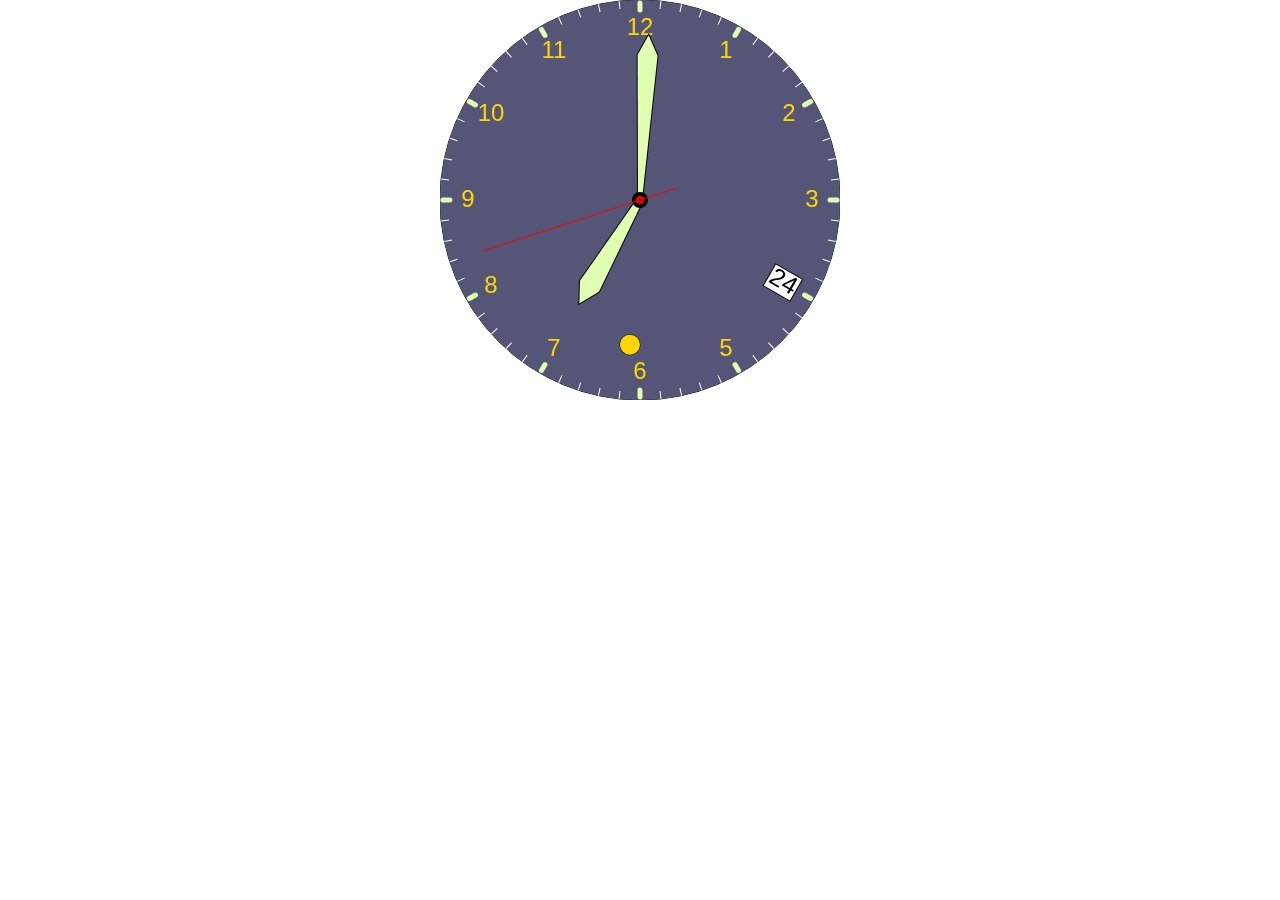
<file: index.html>
<!doctype html>
<!-- <html manifest="cache.manifest"> -->
<html>
  <head>
    <meta charset="utf-8">
    <!-- iPhone settings -->
    <meta name="viewport" content="initial-scale=1.0, user-scalable=no, width=device-width">
    <meta name="apple-mobile-web-app-capable" content="yes">
    <meta name="apple-mobile-web-app-status-bar-style" content="black">

    <title>Analog Clock</title>
    <link rel="stylesheet" href="clock.css">
  </head>
  <body>
    <div id="clock">
      <canvas id="face" height="400" width="400"></canvas>
      <canvas id="pendulum" height="400" width="400"></canvas>
      <canvas id="hands" height="400" width="400"></canvas>
    </div>
    <script src="http://code.jquery.com/jquery-2.1.0.min.js"></script>
    <script src="clock.js"></script>
  </body>
</html>
</file>
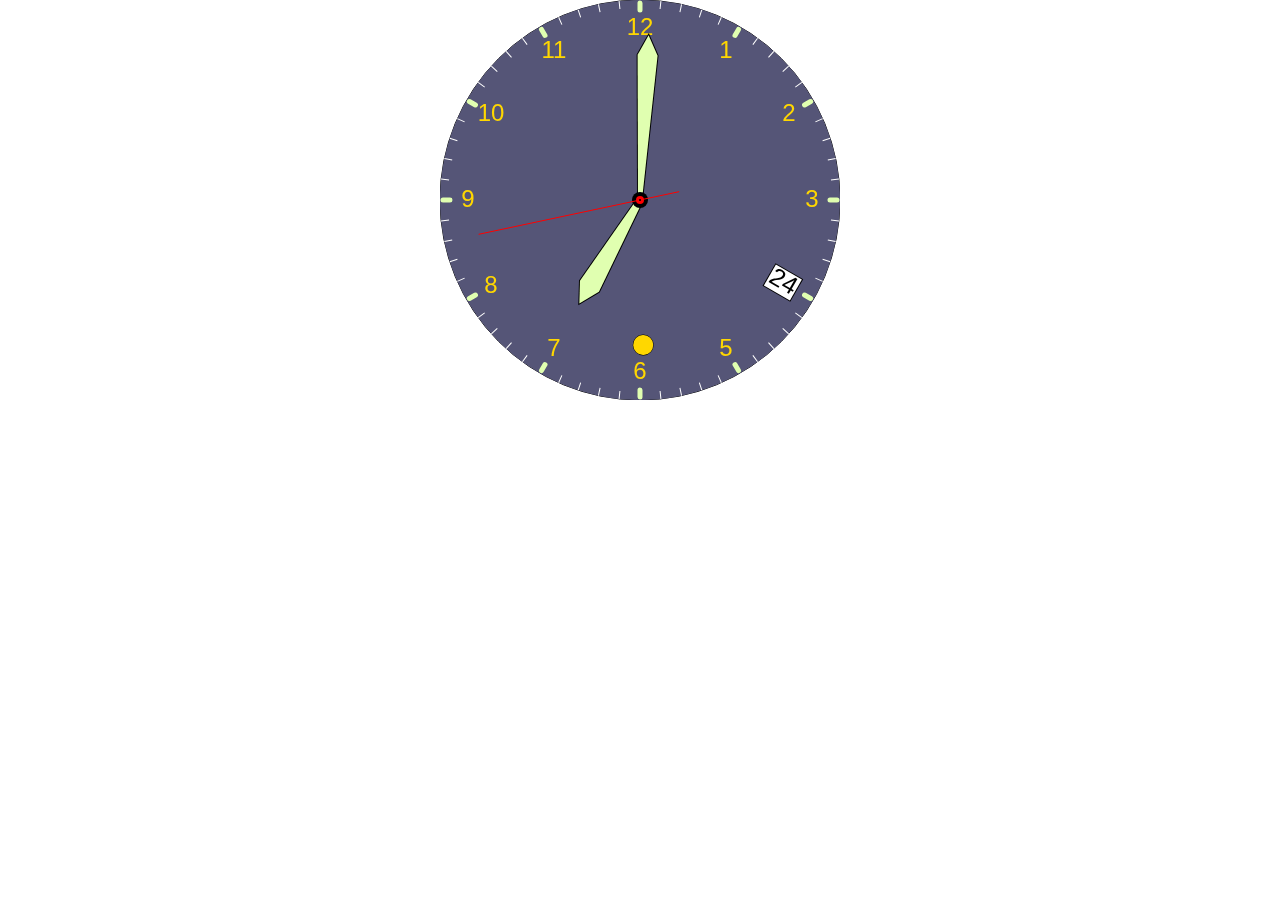
<file: clock.html>
<!doctype html>
<!-- <html manifest="cache.manifest"> -->
<html>
  <head>
    <meta charset="utf-8">
    <!-- iPhone settings -->
    <meta name="viewport" content="initial-scale=1.0, user-scalable=no, width=device-width">
    <meta name="apple-mobile-web-app-capable" content="yes">
    <meta name="apple-mobile-web-app-status-bar-style" content="black">

    <title>Clock</title>
    <link rel="stylesheet" href="clock.css">
  </head>
  <body>
    <div id="clock">
      <canvas id="face" height="400" width="400"></canvas>
      <canvas id="pendulum" height="400" width="400"></canvas>
      <canvas id="hands" height="400" width="400"></canvas>
    </div>
    <script src="http://code.jquery.com/jquery-2.1.0.min.js"></script>
    <script src="clock.js"></script>
  </body>
</html>
</file>
<file: clock.css>
@import url(reset.css);

html, body {
  height: 100%;
}

#clock {
  position: relative;
  margin: auto auto;
  width: 400px;
  height: 400px;
  // border: solid 1px red;
}

canvas {
  position: absolute;
  //border-radius: 1000px;
}

#face {
  // border: solid 1px red;
}

#hands {
  // border: solid 1px black;
}

#pendulum {
  // border: solid 1px black;
}
</file>
